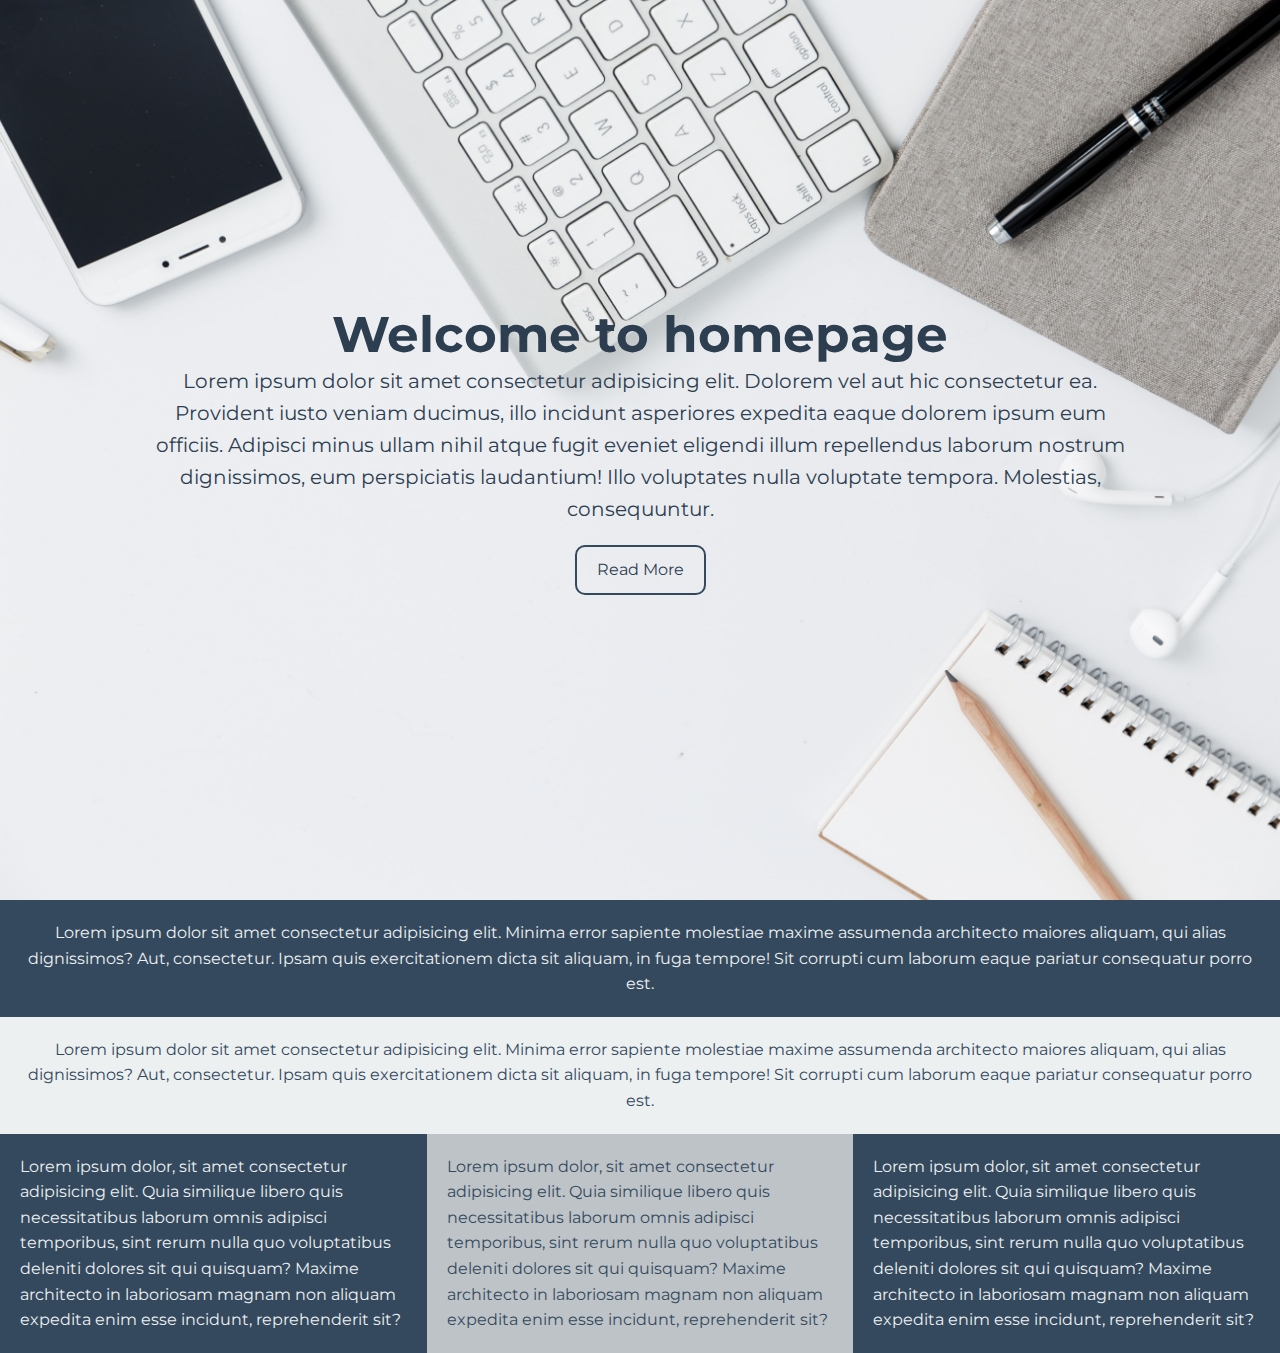
<file: index.html>
<!DOCTYPE html>
<html lang="en">

<head>
    <meta charset="UTF-8">
    <meta http-equiv="X-UA-Compatible" content="IE=edge">
    <meta name="viewport" content="width=device-width, initial-scale=1.0">
    <title>Full Screen Landing Page</title>
    <link rel="stylesheet" href="style.css">
</head>

<body>
    <!--HEADER -->
    <header id="showcase">
        <h1>Welcome to homepage</h1>
        <p>Lorem ipsum dolor sit amet consectetur adipisicing elit. Dolorem vel aut hic consectetur ea. Provident iusto veniam ducimus, illo incidunt asperiores expedita eaque dolorem ipsum eum officiis. Adipisci minus ullam nihil atque fugit eveniet eligendi illum repellendus laborum nostrum dignissimos, eum perspiciatis laudantium! Illo voluptates nulla voluptate tempora. Molestias, consequuntur.</p>
        <a href="#" class="button">Read More</a>
    </header>

    <!-- SECTION -->
    <section id="section-a">
        <p>Lorem ipsum dolor sit amet consectetur adipisicing elit. Minima error sapiente molestiae maxime assumenda architecto maiores aliquam, qui alias dignissimos? Aut, consectetur. Ipsam quis exercitationem dicta sit aliquam, in fuga tempore! Sit corrupti cum laborum eaque pariatur consequatur porro est.</p>
    </section>

    <section id="section-b">
        <p>Lorem ipsum dolor sit amet consectetur adipisicing elit. Minima error sapiente molestiae maxime assumenda architecto maiores aliquam, qui alias dignissimos? Aut, consectetur. Ipsam quis exercitationem dicta sit aliquam, in fuga tempore! Sit corrupti cum laborum eaque pariatur consequatur porro est.</p>
    </section>

    <section id="section-c">
        <div class="box-1">
            <p>Lorem ipsum dolor, sit amet consectetur adipisicing elit. Quia similique libero quis necessitatibus laborum omnis adipisci temporibus, sint rerum nulla quo voluptatibus deleniti dolores sit qui quisquam? Maxime architecto in laboriosam magnam non aliquam expedita enim esse incidunt, reprehenderit sit?</p>
        </div>
        <div class="box-2">
            <p>Lorem ipsum dolor, sit amet consectetur adipisicing elit. Quia similique libero quis necessitatibus laborum omnis adipisci temporibus, sint rerum nulla quo voluptatibus deleniti dolores sit qui quisquam? Maxime architecto in laboriosam magnam non aliquam expedita enim esse incidunt, reprehenderit sit?</p>
        </div>

        <div class="box-3">
            <p>Lorem ipsum dolor, sit amet consectetur adipisicing elit. Quia similique libero quis necessitatibus laborum omnis adipisci temporibus, sint rerum nulla quo voluptatibus deleniti dolores sit qui quisquam? Maxime architecto in laboriosam magnam non aliquam expedita enim esse incidunt, reprehenderit sit?</p>
        </div>

    </section>
</body>

</html>
</file>
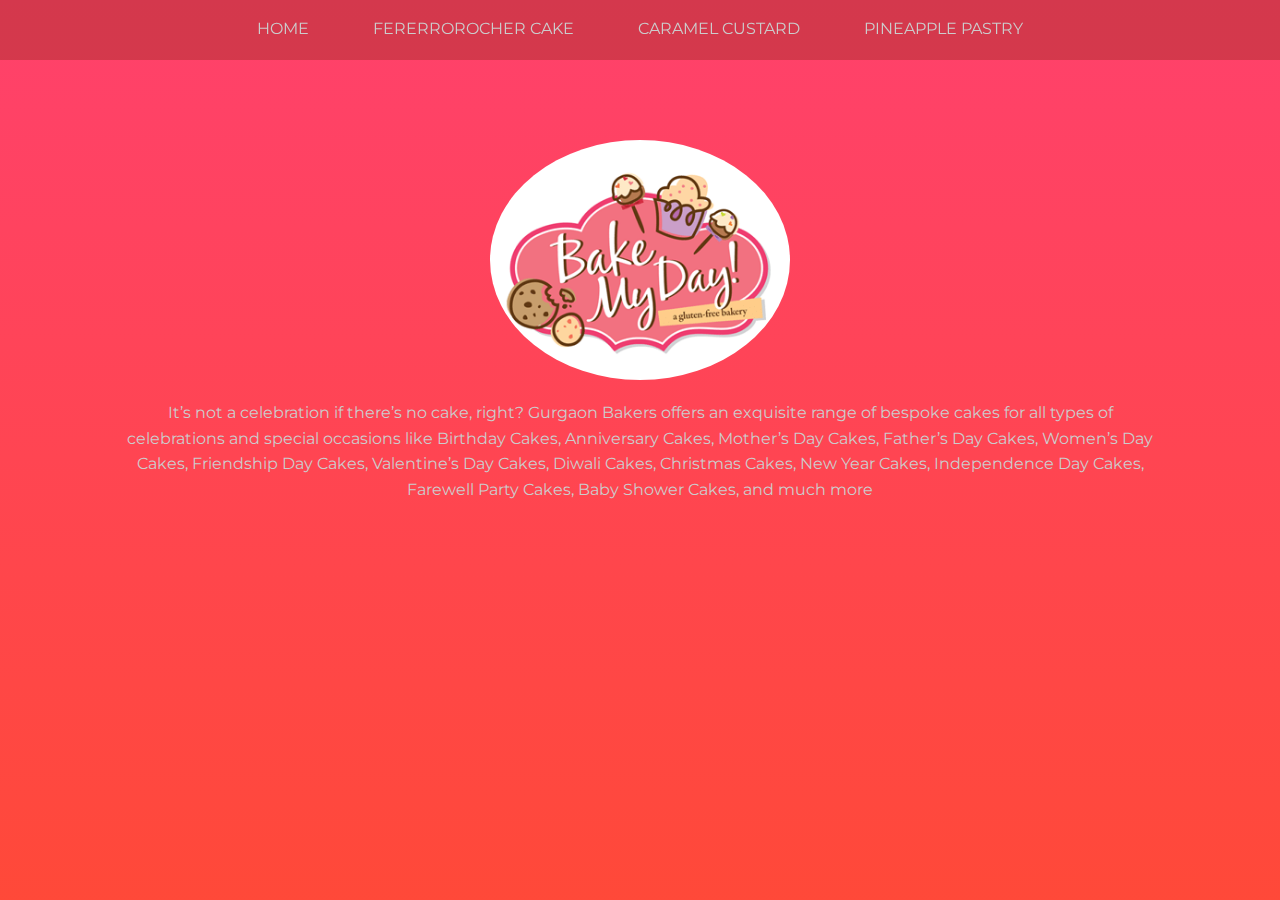
<file: Cakeshop/index.html>
<!DOCTYPE html>
<html lang="en">

<head>
    <meta charset="UTF-8">
    <meta http-equiv="X-UA-Compatible" content="IE=edge">
    <meta name="viewport" content="width=device-width, initial-scale=1.0">
    <link rel="stylesheet" href="style.css">
    <title>Cake Shop</title>
</head>

<body>
    <div class="container">
        <!--NAVBAR-->
        <nav class="navbar">
            <ul>
                <li> <a href="#home">Home</a></li>
                <li><a href="#ferrerorocher-cake">Fererrorocher Cake</a></li>
                <li><a href="#caramel-custard">Caramel Custard</a></li>
                <li><a href="#pineapple-pastry">Pineapple Pastry</a></li>
            </ul>
        </nav>

    <section id="home">

        <img src="Logo.png" class="logo" alt="Logo">

<p>
    It’s not a celebration if there’s no cake, right? Gurgaon Bakers offers an exquisite range of bespoke cakes for all types of celebrations and special occasions like Birthday Cakes, Anniversary Cakes, Mother’s Day Cakes, Father’s Day Cakes, Women’s Day Cakes, Friendship Day Cakes, Valentine’s Day Cakes, Diwali Cakes, Christmas Cakes, New Year Cakes, Independence Day Cakes, Farewell Party Cakes, Baby Shower Cakes, and much more
</p>

    </section>

    <section id="ferrerorocher-cake">
        <h3>EGGLESS FERRERO ROCHER CAKE</h3> 
        <img src="Fererro cake.jpg" class="chocolatecake" alt="EGGLESS FERRERO ROCHER CAKE">
        <p>The title says it all don’t you think? An eggless ferrero rocher cake for each and every one of us to devour, indulge into, and enjoy! This cake has layers of a chocolate and hazelnut sponge, milk chocolate ganache, and some ferrero chocolate chunks. It’s silky smooth, decadent, and an absolute treat to make. 

            This eggless ferrero rocher cake is perfect for any special occasion. My recipe actually makes a two layered cake but I doubled the recipe and made a tall four layered cake. You can do the same for a celebration and make a stellar cake. </p>
    </section>

    <section id="caramel-custard">
        <h3>Caramel Custard</h3>
        <img src="CaramelCustard.jpg" class="caramelcustard" alt=" Caramel Custard">
        <p>Even though I love intricate desserts for how much they challenge and excite me. Simple desserts give me so much hope and excitement about the fact that so many of you will also be able to recreate a dessert that has brought me happiness. This caramel custard is a perfect example of what a simple, easy homemade dessert is like and everyone, baker or not, can prepare this without any hassle. This caramel custard is a no bake, eggless melt in your mouth kind of dessert. It is perfectly sweet from the golden caramel and has an absolutely soft and smooth mouth feel to it.</p>
    </section>

    <section id="pineapple-pastry">
        <h3>PINEAPPLE PASTRY</h3>
        <img src="PineapplePastry.jpg" class="pineapplepastry" alt="Pineapple Pastry">
        <p>Tell me you have a better childhood memory than sharing, (well not really) slice of pineapple pastry with your sibling or family. Little joys of requesting dad to treat us with a dessert, and then spending the whole evening anticipating his arrival. Sweet sweet memories that I will always cherish. Cut to present day, me trying to recreate every possible dessert at home. We are making the bakery style eggless pineapple pastry that is eggless, fruity and absolutely delicious. </p>
    </section>

    </div>

</body>

</html>
</file>
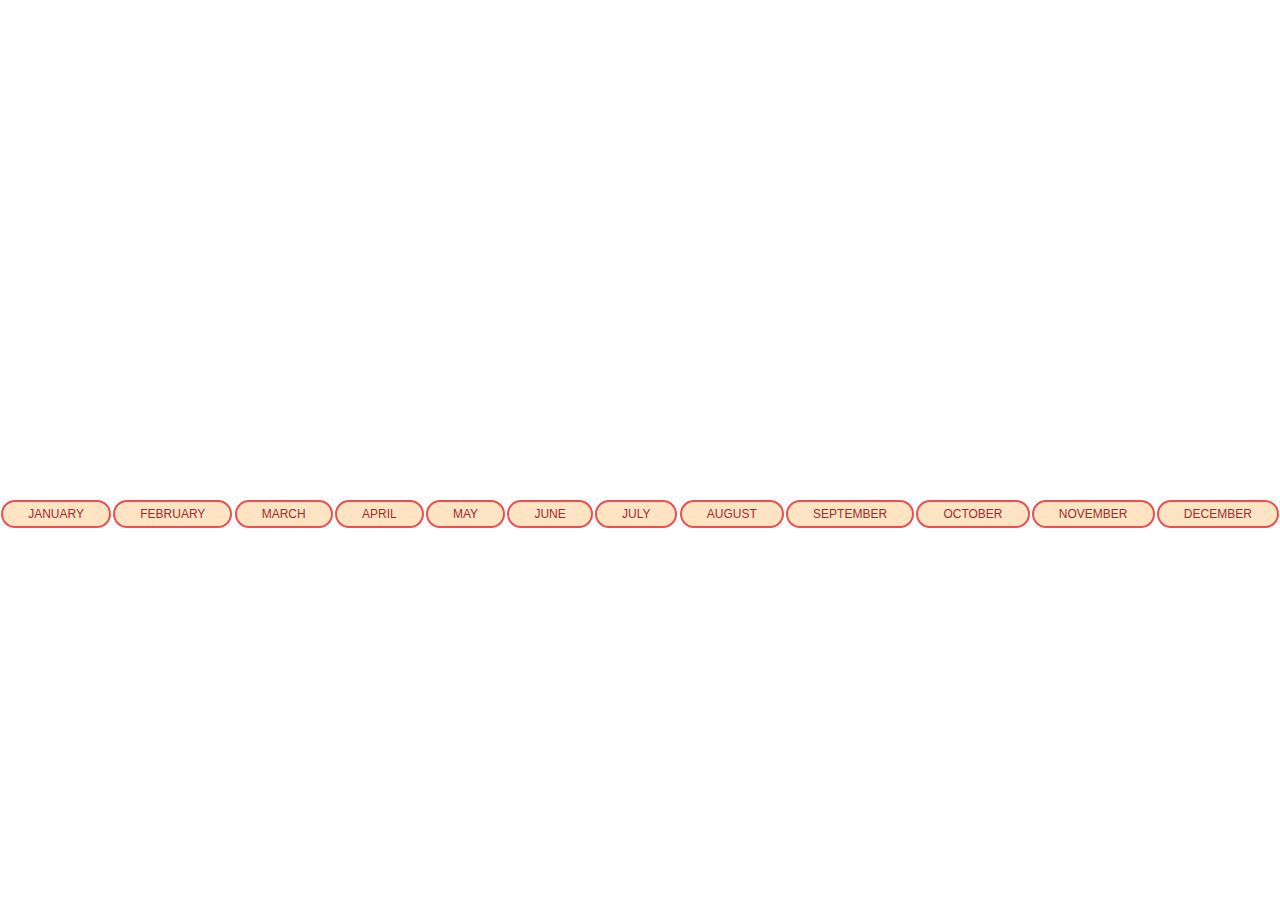
<file: Calendar/index.html>
<!DOCTYPE html>
<html lang="en">

<head>
    <meta charset="UTF-8">
    <meta http-equiv="X-UA-Compatible" content="IE=edge">
    <meta name="viewport" content="width=device-width, initial-scale=1.0">
    <title>Calendar</title>
    <link rel="stylesheet" href="style.css">
    <style>
        button {
            background-color: bisque;
        }
        
        button:hover {
            background-color: #e29e74;
        }
    </style>
</head>

<body>
    <div class="container">
        <section id="home">
            <div class="btn">
                <button type="button" onclick="myFunction1()"><a href="https://webgalaxycoder.com/wp-content/uploads/2021/07/Cute-January-2022-Calendar.jpg" target="blank">JANUARY</a></button>
                <button type="button" onclick="myFunction2()"><a href="https://webgalaxycoder.com/wp-content/uploads/2021/07/Cute-February-2022-Calendar.jpg" target="blank">FEBRUARY</a></button>
                <button type="button" onclick="myFunction3()"><a href="https://webgalaxycoder.com/wp-content/uploads/2021/07/Cute-March-2022-Calendar.jpg" target="blank">MARCH</a></button>
                <button type="button" onclick="myFunction4()"><a href="https://webgalaxycoder.com/wp-content/uploads/2021/07/Cute-April-2022-Calendar-1536x1187.jpg" target="blank" >APRIL</a></button>
                <button type="button" onclick="myFunction5()"><a href="https://webgalaxycoder.com/wp-content/uploads/2021/07/Cute-May-2022-Calendar-1536x1187.jpg" target="blank">MAY</a></button>
                <button type="button" onclick="myFunction6()"><a href="https://webgalaxycoder.com/wp-content/uploads/2021/07/Cute-June-2022-Calendar-1536x1187.jpg" target="blank">JUNE</a></button>
                <button type="button" onclick="myFunction7()"><a href="https://webgalaxycoder.com/wp-content/uploads/2021/07/Cute-July-2022-Calendar-1536x1187.jpg" target="blank">JULY</a></button>
                <button type="button" onclick="myFunction8()"><a href="https://webgalaxycoder.com/wp-content/uploads/2021/07/Cute-August-2021-Calendar-1536x1187.jpg" target="blank">AUGUST</a></button>
                <button type="button" onclick="myFunction9()"><a href="https://webgalaxycoder.com/wp-content/uploads/2021/07/Cute-September-2021-Calendar-1536x1187.jpg" target="blank">SEPTEMBER</a></button>
                <button type="button" onclick="myFunction10()"><a href="https://webgalaxycoder.com/wp-content/uploads/2021/07/Cute-October-2021-Calendar-1536x1187.jpg" target="blank">OCTOBER</a></button>
                <button type="button" onclick="myFunction11()"><a href="https://webgalaxycoder.com/wp-content/uploads/2021/07/Cute-November-2021-Calendar-1536x1187.jpg" target="blank">NOVEMBER</a></button>
                <button type="button" onclick="myFunction12()"><a href="https://webgalaxycoder.com/wp-content/uploads/2021/07/Cute-December-2021-Calendar-1536x1187.jpg" target="blank">DECEMBER</a></button>
            </div>
        </section>
        
    </div>

<script src="script.js"></script>
</body>

</html>
</file>
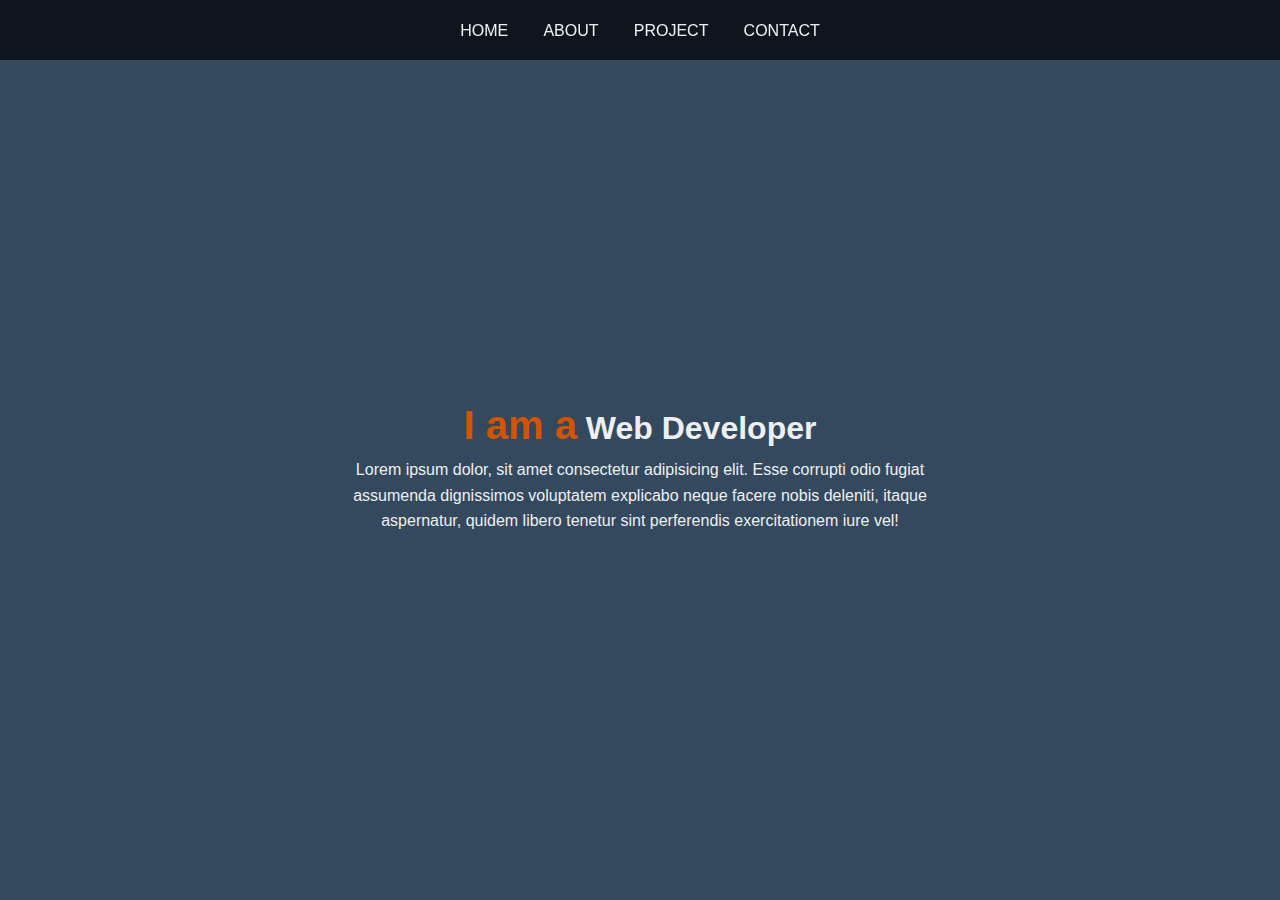
<file: Iamawebdeveloper/index.html>
<!DOCTYPE html>
<html lang="en">
<head>
    <meta charset="UTF-8">
    <meta http-equiv="X-UA-Compatible" content="IE=edge">
    <meta name="viewport" content="width=device-width, initial-scale=1.0">
    <title>I Am A Web Developer</title>
    <link rel="stylesheet" href="style.css">
</head>
<body>
    <div class="container">
    
        <!--NAVBAR-->
    <nav class="navbar">
        <ul>
            <li> <a href="#home">Home</a></li>
            <li><a href="#about">About</a></li>
            <li><a href="#project">Project</a></li>
            <li><a href="#contact">Contact</a></li>
        </ul>
    </nav>

        <!--SECTION-->
        <section id="home">
            <h1><span>I am a</span> Web Developer</h1>
            <p>Lorem ipsum dolor, sit amet consectetur adipisicing elit. Esse corrupti odio fugiat assumenda dignissimos voluptatem explicabo neque facere nobis deleniti, itaque aspernatur, quidem libero tenetur sint perferendis exercitationem iure vel!</p>
        </section>

        <section id="about">
            <h1><span>About</span> Me</h1>
            <p>Lorem ipsum dolor, sit amet consectetur adipisicing elit. Esse corrupti odio fugiat assumenda dignissimos voluptatem explicabo neque facere nobis deleniti, itaque aspernatur, quidem libero tenetur sint perferendis exercitationem iure vel!</p>
        </section>
        
        <section id="project">
            <h1><span>This is </span> My Project</h1>
            <p>Lorem ipsum dolor, sit amet consectetur adipisicing elit. Esse corrupti odio fugiat assumenda dignissimos voluptatem explicabo neque facere nobis deleniti, itaque aspernatur, quidem libero tenetur sint perferendis exercitationem iure vel!</p>
        </section>

        <section id="contact">
            <h1><span>Contact</span> Me</h1>
            <p>Lorem ipsum dolor, sit amet consectetur adipisicing elit. Esse corrupti odio fugiat assumenda dignissimos voluptatem explicabo neque facere nobis deleniti, itaque aspernatur, quidem libero tenetur sint perferendis exercitationem iure vel!</p>
        </section>

    </div>
</body>
</html>
</file>
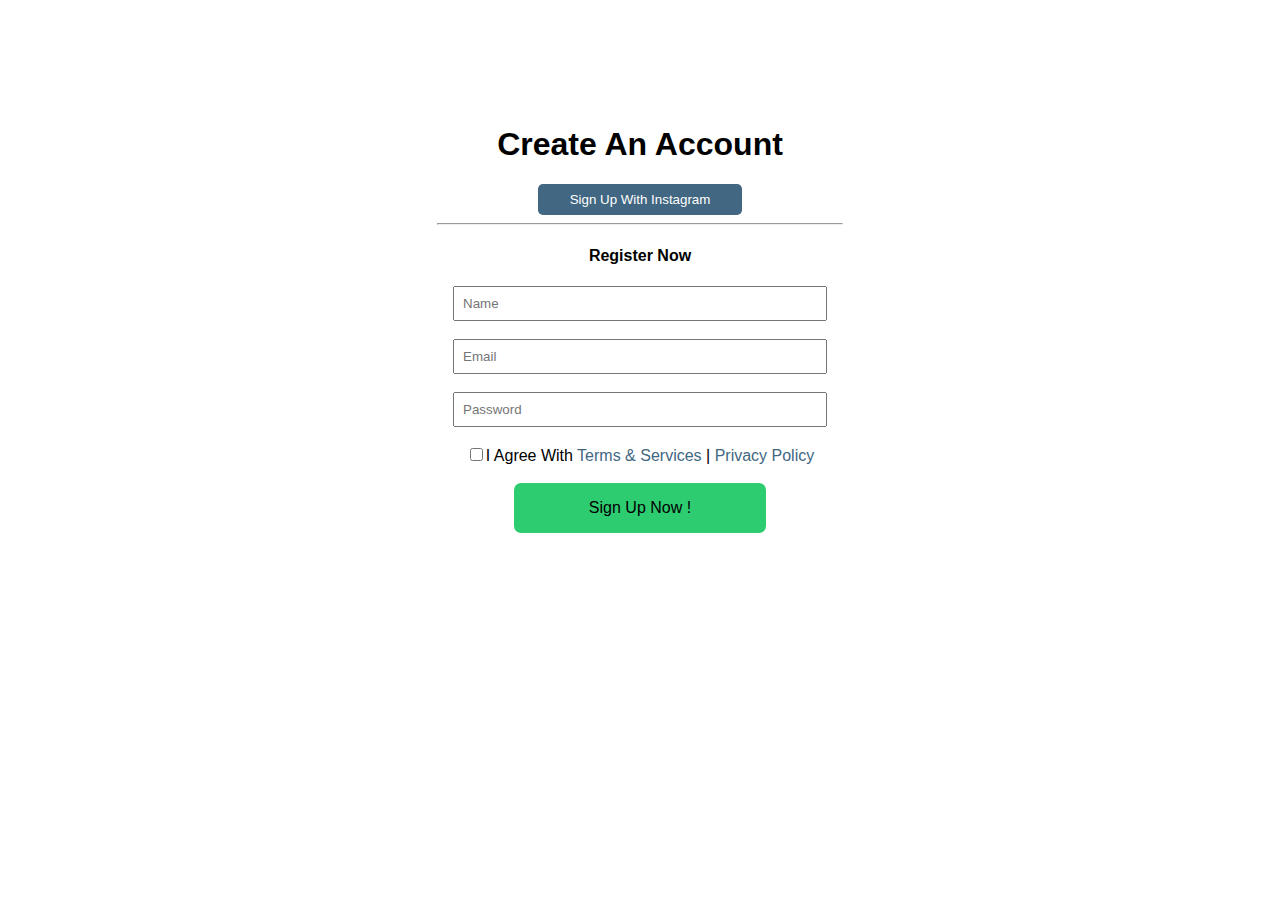
<file: Sign up Form/index.html>
<!DOCTYPE html>
<html lang="en">

<head>
    <meta charset="UTF-8">
    <meta http-equiv="X-UA-Compatible" content="IE=edge">
    <meta name="viewport" content="width=device-width, initial-scale=1.0">
    <link rel="stylesheet" href="stlye.css">
    <title>Sign Up Form</title>
</head>

<body>
    <div class="container">
        <h1>Create An Account</h1>
        <button class="fb"><a href="https://www.instagram.com/accounts/login/?source=auth_switcher" target="_blank">Sign Up With Instagram</a></button>
        <br>
        <hr>
        <h4>Register Now</h4>

        <form action="">
            <input type="text" placeholder="Name">
            <br>
            <br>
            <input type="email" placeholder="Email">
            <br>
            <br>
            <input type="password" placeholder="Password">
            <br>
            <br>
            <input type="checkbox">I Agree With
            <a href="#">Terms & Services</a> |  
            <a href="#">Privacy Policy</a>
            <br>
            <br>
            <button class="btn">Sign Up Now !</button>
        </form>
    </div>

</body>

</html>
</file>
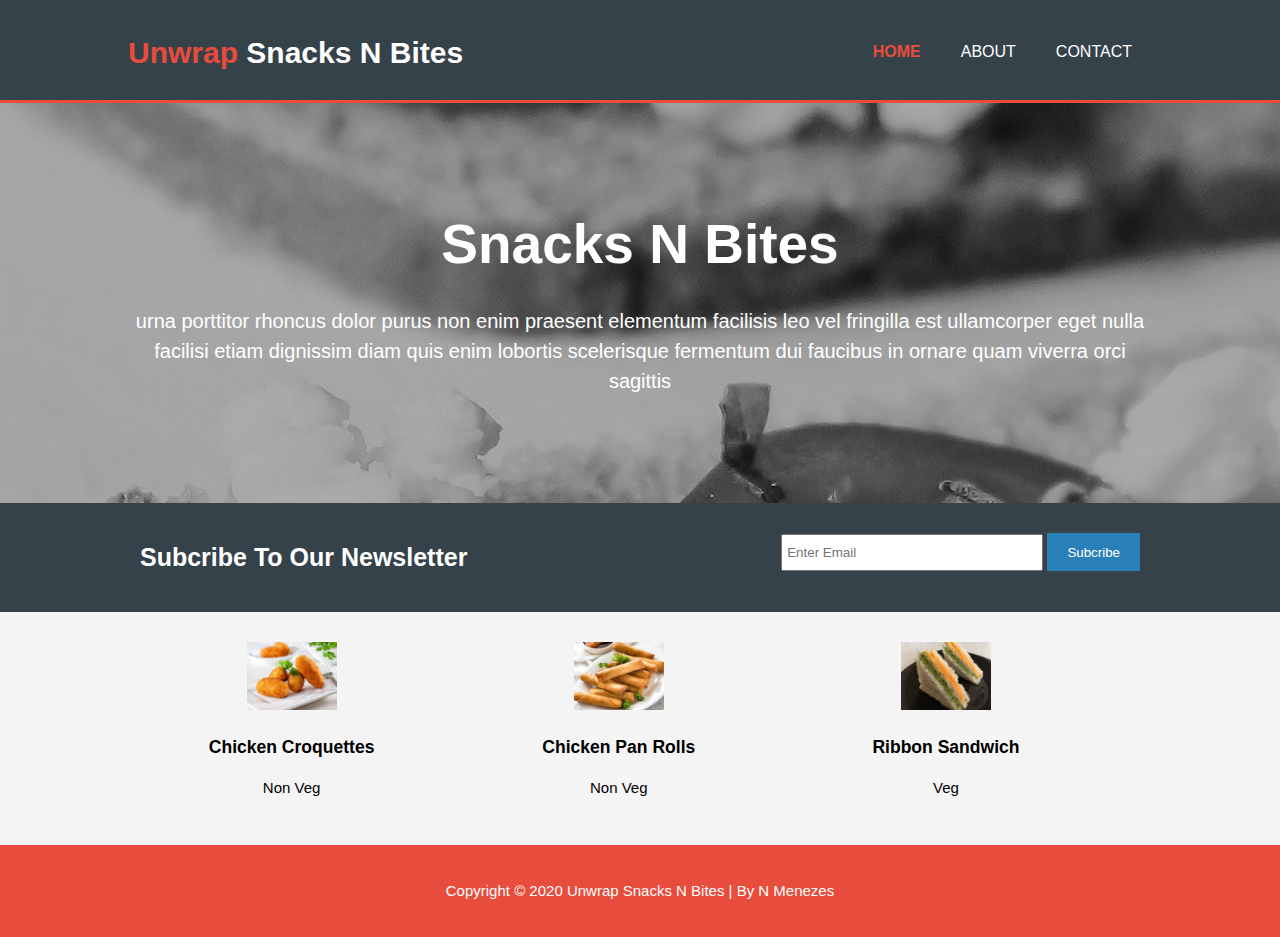
<file: Unwrap Snacks N Bites/index.html>
<!DOCTYPE html>

<html>

<head>
    <!--META - TITLE - LINK-->

    <meta charset="utf-8">
    <meta name="viewpoint" content="width=device-width">
    <meta name="description" content="Unwrap Snacks N Bites">
    <meta name="keywords" content="Snacks, Bites">
    <title>Unwrap Snacks N Bites</title>
    <link rel="stylesheet" type="text/css" href="style.css">
</head>

<body>
    <!--HEADER-->
    <header>
        <div class="container">
            <div id="branding">
                <h1><span class="highlight">Unwrap</span> Snacks N Bites </h1>
            </div>
            <nav>
                <ul>
                    <li class="current"><a href="index.html">Home</a></li>
                    <li><a href="about.html">About</a></li>
                    <li><a href="contact.html">Contact</a></li>
                </ul>
            </nav>
        </div>
    </header>

    <!--SECTION 1 SHOWCASE-->
    <section id="showcase">
        <div class="container">
            <h2>Snacks N Bites</h2>
            <p>urna porttitor rhoncus dolor purus non enim praesent elementum facilisis leo vel fringilla est ullamcorper eget nulla facilisi etiam dignissim diam quis enim lobortis scelerisque fermentum dui faucibus in ornare quam viverra orci sagittis</p>
        </div>
    </section>

    <!--SECTION 2 NEWSLETTER-->
    <section id="newsletter">
        <div class="container">
            <h2>Subcribe To Our Newsletter</h2>
            <form>
                <input type="email" placeholder="Enter Email">
                <button type="submit" class="button_1">Subcribe</button>
            </form>
        </div>
    </section>

    <!--SECTION 3 BOXES-->
    <section id="boxes">
        <div class="container">
            <div class="box">
                <img src="images/Chicken%20Croquettes%20Image.jpg" alt="Chicken Croquettes">
                <h3>Chicken Croquettes</h3>
                <p>Non Veg</p>
            </div>
            <div class="box">
                <img src="images/Chicken%20Pan%20Rolls%20Image.jpg" alt="Chicken Pan Rolls">
                <h3>Chicken Pan Rolls</h3>
                <p>Non Veg</p>
            </div>
            <div class="box">
                <img src="images/Ribbon%20Sandwich%20Image.jpg" alt="Ribbon Sandwich">
                <h3>Ribbon Sandwich</h3>
                <p>Veg</p>
            </div>
        </div>
    </section>

    <!--FOOTER-->
    <footer>
        <p>Copyright &copy; 2020 Unwrap Snacks N Bites | By N Menezes</p>
    </footer>
</body>

</html>
</file>
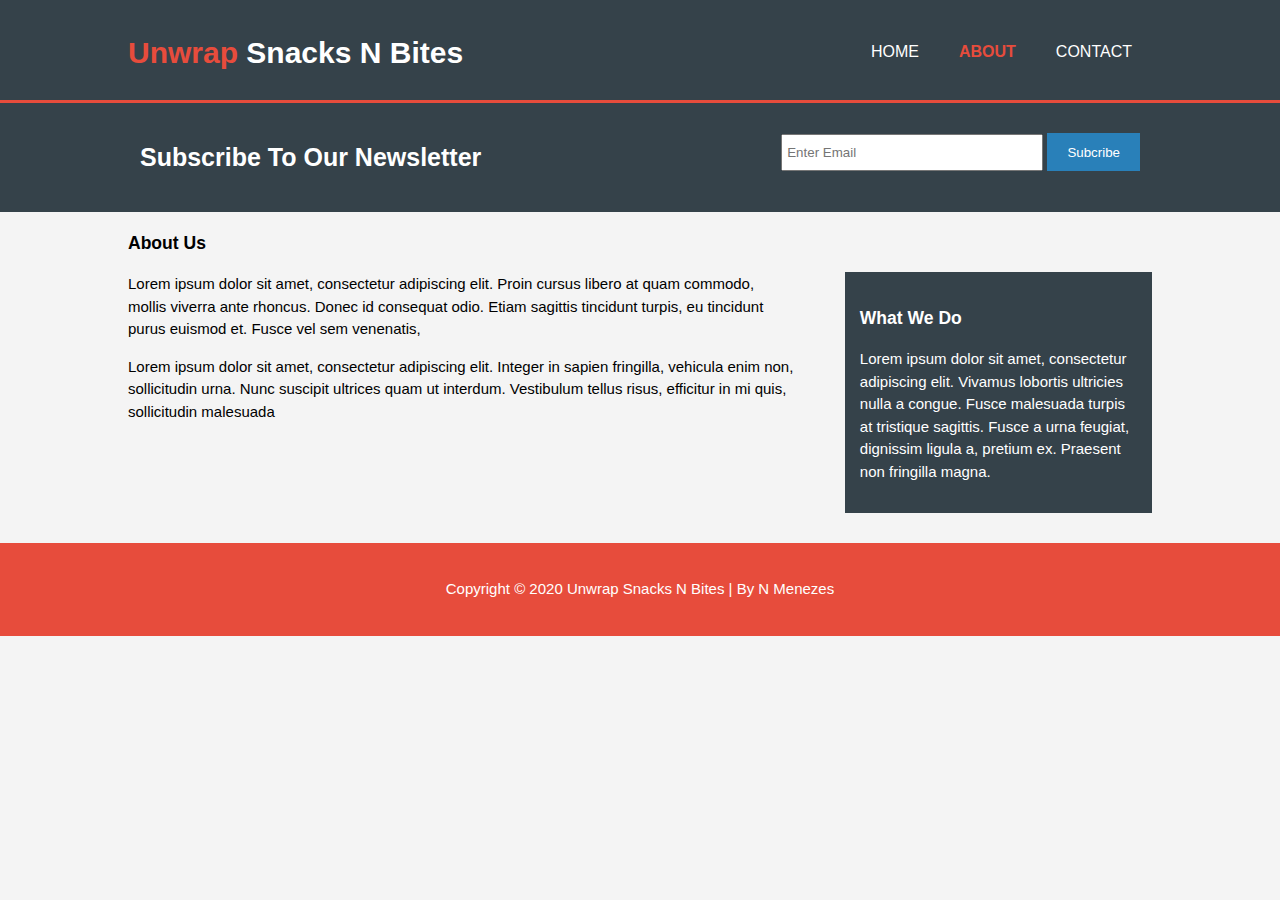
<file: Unwrap Snacks N Bites/about.html>
<!DOCTYPE html>

<html>

<head>
    <meta charset="utf-8">
    <meta name="viewport" content="width=device-width">
    <meta name="description" content="Affordable and Professional Web Design">
    <meta name="keywords" content="Web Design, Affordable Web Design, Professional Web Design">
    <meta name="author" content="Neil Menezes">
    <title>Unwrap Snacks N Bites About</title>
    <link rel="stylesheet" type="text/css" href="style.css">
</head>

<body>
    <!--HEADER-->
    <header>
        <div class="container">
            <div id="branding">
                <h1><span class="highlight">Unwrap</span> Snacks N Bites </h1>
            </div>
            <nav>
                <ul>
                    <li><a href="index.html">Home</a></li>
                    <li class="current"><a href="about.html">About</a></li>
                    <li><a href="contact.html">Contact</a></li>
                </ul>
            </nav>
        </div>
    </header>

    <!--SECTION 1-->
    <section id="newsletter">
        <div class="container">
            <h2>Subscribe To Our Newsletter</h2>
            <form>
                <input type="email" placeholder="Enter Email">
                <button type="submit" class="button_1">Subcribe</button>
            </form>
        </div>
    </section>

    <!--SECTION 2-->
    <section id="main">
        <div class="container">
            <article id="main-col">
                <h3 class="page-title">About Us</h3>
                <p>Lorem ipsum dolor sit amet, consectetur adipiscing elit. Proin cursus libero at quam commodo, mollis viverra ante rhoncus. Donec id consequat odio. Etiam sagittis tincidunt turpis, eu tincidunt purus euismod et. Fusce vel sem venenatis,</p>
                <p>Lorem ipsum dolor sit amet, consectetur adipiscing elit. Integer in sapien fringilla, vehicula enim non, sollicitudin urna. Nunc suscipit ultrices quam ut interdum. Vestibulum tellus risus, efficitur in mi quis, sollicitudin malesuada</p>
            </article>
            <aside id="sidebar">
                <div class="dark">
                    <h3>What We Do</h3>
                    <p>Lorem ipsum dolor sit amet, consectetur adipiscing elit. Vivamus lobortis ultricies nulla a congue. Fusce malesuada turpis at tristique sagittis. Fusce a urna feugiat, dignissim ligula a, pretium ex. Praesent non fringilla magna.</p>
                </div>
            </aside>
        </div>
    </section>

    <!--FOOTER-->
    <footer>
        <p>Copyright &copy; 2020 Unwrap Snacks N Bites | By N Menezes</p>
    </footer>
</body>

</html>
</file>
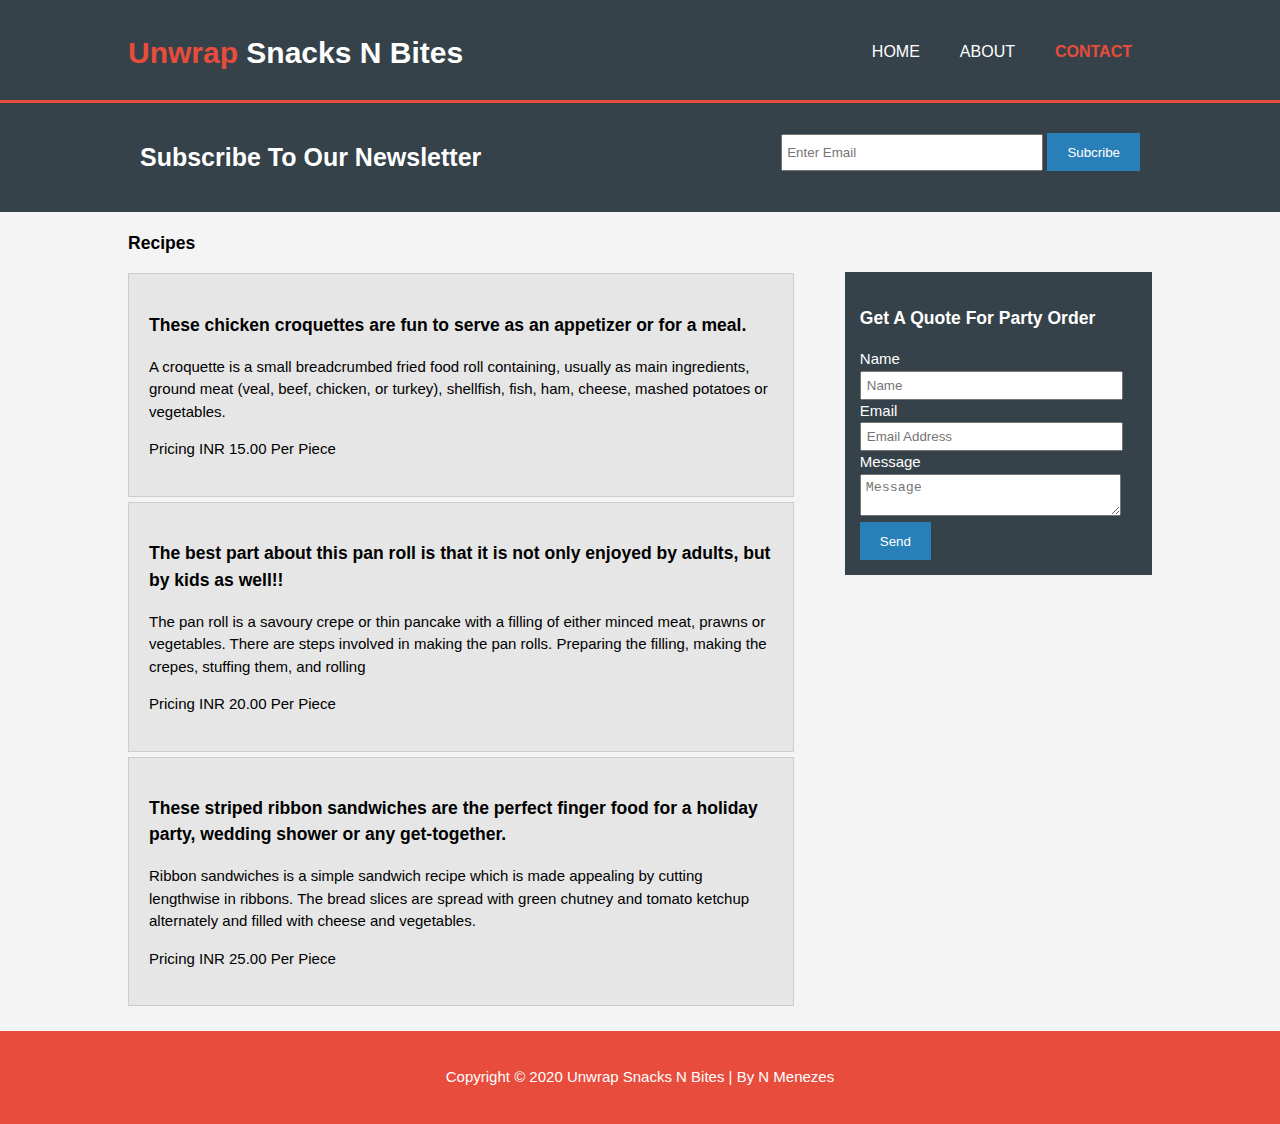
<file: Unwrap Snacks N Bites/contact.html>
<!DOCTYPE html>

<html>

<head>
    <meta charset="utf-8">
    <meta name="viewport" content="width=device-width">
    <meta name="description" content="Affordable and Professional Web Design">
    <meta name="keywords" content="Web Design, Affordable Web Design, Professional Web Design">
    <meta name="author" content="Neil Menezes">
    <title>Unwrap Snacks N Bites Contact</title>
    <link rel="stylesheet" type="text/css" href="style.css">
</head>

<body>
    <!--HEADER-->
    <header>
        <div class="container">
            <div id="branding">
                <h1><span class="highlight">Unwrap</span> Snacks N Bites </h1>
            </div>
            <nav>
                <ul>
                    <li><a href="index.html">Home</a></li>
                    <li><a href="about.html">About</a></li>
                    <li class="current"><a href="contact.html">Contact</a></li>
                </ul>
            </nav>
        </div>
    </header>

    <!--SECTION 1-->
    <section id="newsletter">
        <div class="container">
            <h2>Subscribe To Our Newsletter</h2>
            <form>
                <input type="email" placeholder="Enter Email">
                <button type="submit" class="button_1">Subcribe</button>
            </form>
        </div>
    </section>

    <!--SECTION 2-->
    <section id="main">
        <div class="container">
            <article id="main-col">
                <h3 class="page-title">Recipes</h3>
                <ul id="services">
                    <li>
                        <h3>These chicken croquettes are fun to serve as an appetizer or for a meal.</h3>
                        <p>A croquette is a small breadcrumbed fried food roll containing, usually as main ingredients, ground meat (veal, beef, chicken, or turkey), shellfish, fish, ham, cheese, mashed potatoes or vegetables.</p>
                        <p>Pricing INR 15.00 Per Piece</p>
                    </li>
                    <li>
                        <h3>The best part about this pan roll is that it is not only enjoyed by adults, but by kids as well!!</h3>
                        <p>The pan roll is a savoury crepe or thin pancake with a filling of either minced meat, prawns or vegetables. There are steps involved in making the pan rolls. Preparing the filling, making the crepes, stuffing them, and rolling</p>
                        <p>Pricing INR 20.00 Per Piece</p>
                    </li>
                    <li>
                        <h3>These striped ribbon sandwiches are the perfect finger food for a holiday party, wedding shower or any get-together.</h3>
                        <p>Ribbon sandwiches is a simple sandwich recipe which is made appealing by cutting lengthwise in ribbons. The bread slices are spread with green chutney and tomato ketchup alternately and filled with cheese and vegetables.</p>
                        <p>Pricing INR 25.00 Per Piece</p>
                    </li>
                </ul>
            </article>

            <!--ASIDE-->
            <aside id="sidebar">
                <div class="dark">
                    <h3>Get A Quote For Party Order</h3>
                    <form class="quote">
                        <div>
                            <label>Name</label><br>
                            <input type="text" placeholder="Name">
                        </div>
                        <div>
                            <label>Email</label><br>
                            <input type="email" placeholder="Email Address">
                        </div>
                        <div>
                            <label>Message</label><br>
                            <textarea placeholder="Message"></textarea>
                        </div>
                        <button class="button_1" type="submit">Send</button>
                    </form>
                </div>
            </aside>
        </div>
    </section>

    <!--FOOTER-->
    <footer>
        <p>Copyright &copy; 2020 Unwrap Snacks N Bites | By N Menezes</p>
    </footer>
</body>

</html>
</file>
<file: style.css>
@import url('https://fonts.googleapis.com/css2?family=Montserrat:wght@300;400&display=swap');

/*font-family: 'Montserrat', sans-serif;*/

* {
    margin: 0;
    padding: 0;
}

body {
    font-family: 'Montserrat', sans-serif;
    color: #2c3e50;
    line-height: 1.6;
}

/* SHOWCASE */
#showcase {
    height: 100vh;
    background-image: url(Showcase.jpg);
    background-size: cover;
    background-position: center;
    display: flex;
    flex-direction: column;
    justify-content: center;
    align-items: center;
    text-align: center;
    padding: 0 20px;
}

#showcase h1 {
    font-size: 50px;
    line-height: 1.2;
}

#showcase p {
    font-size: 20px;
    width: 80%;
}

#showcase .button  {
    font-weight: 400;
    color: #2c3e50;
    text-decoration: none;
    border: 2px solid #34495e;
    padding: 10px 20px;
    margin-top: 20px;
    border-radius: 10px;
}

#showcase .button:hover {
    background-color: #34495e;
    color: #ecf0f1;
}

/*SECTION*/

#section-a  {
    padding: 20px;
    background-color: #34495e;
    color: #ecf0f1;
    text-align: center;
}

#section-b {
    padding: 20px;
    background-color: #ecf0f1;
    color: #34495e;
    text-align: center;
}

#section-c {
    display: flex;
    color: #34495e;
}

#section-c div {
    padding: 20px;
}

#section-c .box-1,
#section-c .box-3 {
    background-color: #34495e;
    color: #ecf0f1;
}

#section-c .box-2 {
    background-color: #bdc3c7;
    color: #34495e;
}
</file>
<file: Cakeshop/style.css>
@import url('https://fonts.googleapis.com/css2?family=Montserrat:wght@400;500&display=swap');

* {
    margin: 0;
    padding: 0;
}

body {
    font-family: 'Montserrat', sans-serif;
    color: #fff;
    line-height: 1.6;
    height: 100vh;
    overflow: hidden;
}

.container {
    width: 100%;
    height: 100%;
    overflow-y: hidden;
}

/* NAVBAR */
.navbar {
    position: fixed;
    background-color: rgba(173, 50, 50, 0.527) ;
    top: 0;
    z-index: 1;
    display: flex;
    width: 100%;
    height: 60px;
}

.navbar ul {
    display: flex;
    list-style: none;
    width: 100%;
    justify-content: center;
}

.navbar ul li{
    margin:0 1rem ;
    padding: 1rem;
}

.navbar ul li a {
    text-decoration: none;
    text-transform: uppercase;
    color: #ccc;
}

.navbar ul li a:hover {
    color: rgb(128, 6, 6);
}

/*SECTION*/

#home {
    height: 100vh;
    text-align: center;
    padding: 120px;
    background-image: linear-gradient(#FF416C, #FF4B2B);
}

.logo {
    display: block;
    margin: 20px auto;
    border-radius: 50%;
}

#home p {
    color: #ccc;
}

#ferrerorocher-cake {
    height: 100vh;
    background-image: linear-gradient(#FF4B2B, #FF416C);
    padding: 0 20px;
    display: flex;
    flex-direction: column;
    justify-content: center;
    align-items: center;
    text-align: center;
}

#caramel-custard {
    height: 100vh;
    background-image: linear-gradient(#FF416C, #FF4B2B);
    padding: 0 20px;
    display: flex;
    flex-direction: column;
    justify-content: center;
    align-items: center;
    text-align: center;
}

#pineapple-pastry {
    height: 100vh;
    background-image: linear-gradient(#FF4B2B, #FF416C);
    padding: 0 20px;
    display: flex;
    flex-direction: column;
    justify-content: center;
    align-items: center;
    text-align: center;
}

h3 {
    font-size: 40px;
    text-transform: uppercase;
    color: #ffd452;
}

#ferrerorocher-cake p,
#caramel-custard p ,
#pineapple-pastry p {
    font-size: 20px;
    padding: 20px;
    width: 70%;
    color: #ccc;
}

img {
    width: 300px;
    border-radius: 15%;
}


/* section#page2 {
    background: url(https://cdn.dribbble.com/users/57858/screenshots/2476648/cupcakes_dribbble.jpg) no-repeat center center/cover ; 
}

section#page3 {
    background: url(https://cdn.dribbble.com/users/57858/screenshots/2476648/cupcakes_dribbble.jpg) no-repeat center center/cover ; 
} */
</file>
<file: Calendar/style.css>
body {
    margin: 0;
    padding: 0;
} 

.conatiner {
    width: 100%;
    height: 100vh;
    overflow: hidden;
}

section#home {
    background: url(https://i.ytimg.com/vi/H6W7aEQXRfg/maxresdefault.jpg) no-repeat center center/cover;
    height: 100vh;
    width: 100%;
}

.btn {
    display: flex;
    justify-content: space-around;
    padding-top: 500px;
    text-decoration: none;
}

.btn a {
    text-decoration: none;
    color: brown;
}

button {
    border: 2px solid rgb(236, 79, 79);
    padding: 5px 25px;
    border-radius: 15px;
    text-decoration: none;
    font-size: 12px;
}
</file>
<file: Iamawebdeveloper/style.css>
@import url('https://fonts.googleapis.com/css2?family=Montserrat:wght@400;500&display=swap');

/*fontfamily: 'Motserrat',sans-serif;*/

*{
    margin: 0;
    padding: 0;
}

body {
    font-family: 'Motserrat',sans-serif;
    background-color: #34495e;
    color: #ecf0f1;
    line-height: 1.6;
    height: 100vh;
    overflow: hidden;
}

.container {
    width: 100%;
    height: 100%;
    /*CSS SMOOTH SCROLL*/
    overflow-y:scroll ;
    scroll-behavior: smooth;
    scroll-snap-type: y mandatory;

}

/*NAVBAR*/

.navbar {
    position: fixed;
    top: 0;
    z-index: 1;
    display: flex;
    width: 100%;
    height: 60px;
    background-color: rgba(0, 0, 0, 0.7);
}

.navbar ul {
    display:flex;
    list-style: none;
    width: 100%;
    justify-content: center;
}

.navbar ul li {
    margin: 0.1rem;
    padding: 1rem;
}

.navbar ul li a {
    text-decoration: none;
    text-transform: uppercase;
    color: #ecf0f1;
}

.navbar ul li a:hover {
    color: #3498db;
}

/*SECTION*/

section {
    display: flex;
    flex-direction: column;
    align-items: center;
    justify-content: center;
    text-align: center;
    width: 100%;
    height: 100vh;
    scroll-snap-align: center;
}

section h1 {
    font-size: 2rem;
}

section h1 span{
    font-size: 2.5rem;
}

#home span {
    color: #d35400;
}

#about span {
    color: #2c3350;
}

#project span {
    color: #8e44ad;
}

#contact span {
    color: #27ae60;
} 

section p {
    font-size: 1rem;
    width: 50%;
    height: 50px;
}

/*SECTION IMAGES*/

section#home {
    background: url(https://cdn.pixabay.com/photo/2016/03/26/13/09/cup-of-coffee-1280537__340.jpg) 
    no-repeat center center/cover;
}

section#about {
    background: url(https://cdn.pixabay.com/photo/2016/10/11/21/43/geometric-1732847__340.jpg)
    no-repeat center center/cover;
}

section#project {background: url(https://cdn.pixabay.com/photo/2020/04/08/16/32/keyboard-5017973__340.jpg)
    no-repeat center center/cover;
}

section#contact {background: url(https://cdn.pixabay.com/photo/2014/05/27/23/32/matrix-356024__340.jpg)
    no-repeat center center/cover;
}
</file>
<file: Sign up Form/stlye.css>
body {
    background: url(https://cdn.pixabay.com/photo/2016/03/26/13/09/workspace-1280538__340.jpg) no-repeat center center/cover;
    background-size: cover;
    font-family: sans-serif;
}

.container {
    width: 40%;
    margin: auto;
    overflow: hidden;
    padding: 1rem;
    background-color: #ffffff;
    border-radius: 10px;
    text-align: center;
    margin-top: 7%;
}

hr {
    width: 80%;
}

.fb {
    padding: 0.5rem 2rem;
    color: #ffffff;
    background-color: #426782;
    border: none;
    border-radius: 5px;
}

.fb a {
    text-decoration: none;
    color: #ffffff;
}

.container input {
    padding: 0.5rem;
    width: 70%;
}

.container input[type=checkbox] {
    width: auto;
}

a {
    text-decoration: none;
    color: #426782;
}

.btn {
    padding: 1rem;
    background-color: #2ecc71;
    font-size: 1rem;
    width: 50%;
    border-radius: 7px;
    border: none;
}
</file>
<file: Unwrap Snacks N Bites/style.css>
body {
    font-family: sans-serif;
    font-size: 15px;
    line-height: 1.5;
    padding: 0;
    margin: 0;
    background-color: #f4f4f4;
}

/* GLOBAL */

.container {
    width: 80%;
    margin: auto;
    overflow: hidden;
}

ul {
    margin: 0;
    padding: 0;
}

.button_1 {
    height: 38px;
    background: #2980b9;
    border: 0;
    padding-left: 20px;
    padding-right: 20px;
    color: #ffffff;
}

.dark {
    padding: 15px;
    background: #35424a;
    color: #ffffff;
    margin-top: 50px;
    margin-bottom: 10px;
}

/* HEADER */

header {
    background: #35424a;
    color: #ffffff;
    padding-top: 30px;
    min-height: 70px;
    border-bottom: #e74c3c 3px solid;
}

header a{
    color: #ffffff;
    text-decoration: none;
    text-transform: uppercase;
    font-size: 16px;
}

header li {
    float: left;
    display: inline;
    padding: 0 20px 0 20px;
}

header #branding {
    float: left;
}

header #branding h1 {
    margin: 0;
}

header nav {
    float: right;
    margin-top: 10px;
}

header .highlight, header .current a {
    color: #e74c3c;
    font-weight: bold;
}

header a:hover {
    color: #ccc;
    font-weight: bold;
}

/* SHOWCASE */

#showcase {
    min-height: 400px;
    background: url(images/Showcase.jpg)no-repeat 0 -400px;
    text-align: center;
    color: #fff;
}

#showcase h2 {
    margin-top: 100px;
    font-size: 55px;
    margin-bottom: 10px;
}

#showcase p {
    font-size: 20px;
}

/* NEWSLETTER */

#newsletter {
    padding: 15px;
    color: #ffffff;
    background: #35424a;
}

#newsletter h2 {
    float: left;
    font-size: 25px;
}

#newsletter form {
    float: right;
    margin-top: 15px;
}

#newsletter input[type="email"] {
    padding: 4px;
    height: 25px;
    width: 250px;
}

/* BOXES */

#boxes {
    margin-top: 20px;
}

#boxes .box {
    float: left;
    text-align: center;
    width: 30%;
    padding: 10px;
}

#boxes .box img {
    width: 90px;
}

/* SIDEBAR */

aside#sidebar {
    float: right;
    width: 30%;
    margin-top: 10px;
}

aside#sidebar .quote input, aside#sidebar .quote textarea {
    width: 90%;
    padding: 5px;
}

/* MAIN-COL */

article#main-col {
    float: left;
    width: 65%;
}

/* SERVICES */

ul#services li{
    list-style: none;
    padding: 20px;
    border: #cccccc solid 1px;
    margin-bottom: 5px;
    background: #e6e6e6;
}

/* FOOTER */

footer {
    padding: 20px;
    margin-top: 20px;
    color: #ffffff;
    background-color: #e74c3c;
    text-align: center;
}

/* MEDIA QUERIES */

@media (max-width:768px) {
    header #branding,
    header nav,
    header nav li,
    #newsletter h2,
    #newsletter form,
    #boxes .box,
    article#main-col,
    aside#sidebar{
        float: none;
        text-align: center;
        width: 100%;
    }
    
    header {
        padding-bottom: 20px;
    }
    
    #showcase h2 {
        margin-top: 40px;
    }
    
    #newsletter button, .quote button {
        display: block;
        width: 100%;
    }
    
    #newsletter form input[type="email"], .quote input, .quote textarea {
        width: 100%;
        margin-bottom: 5px;
    }
}
</file>
